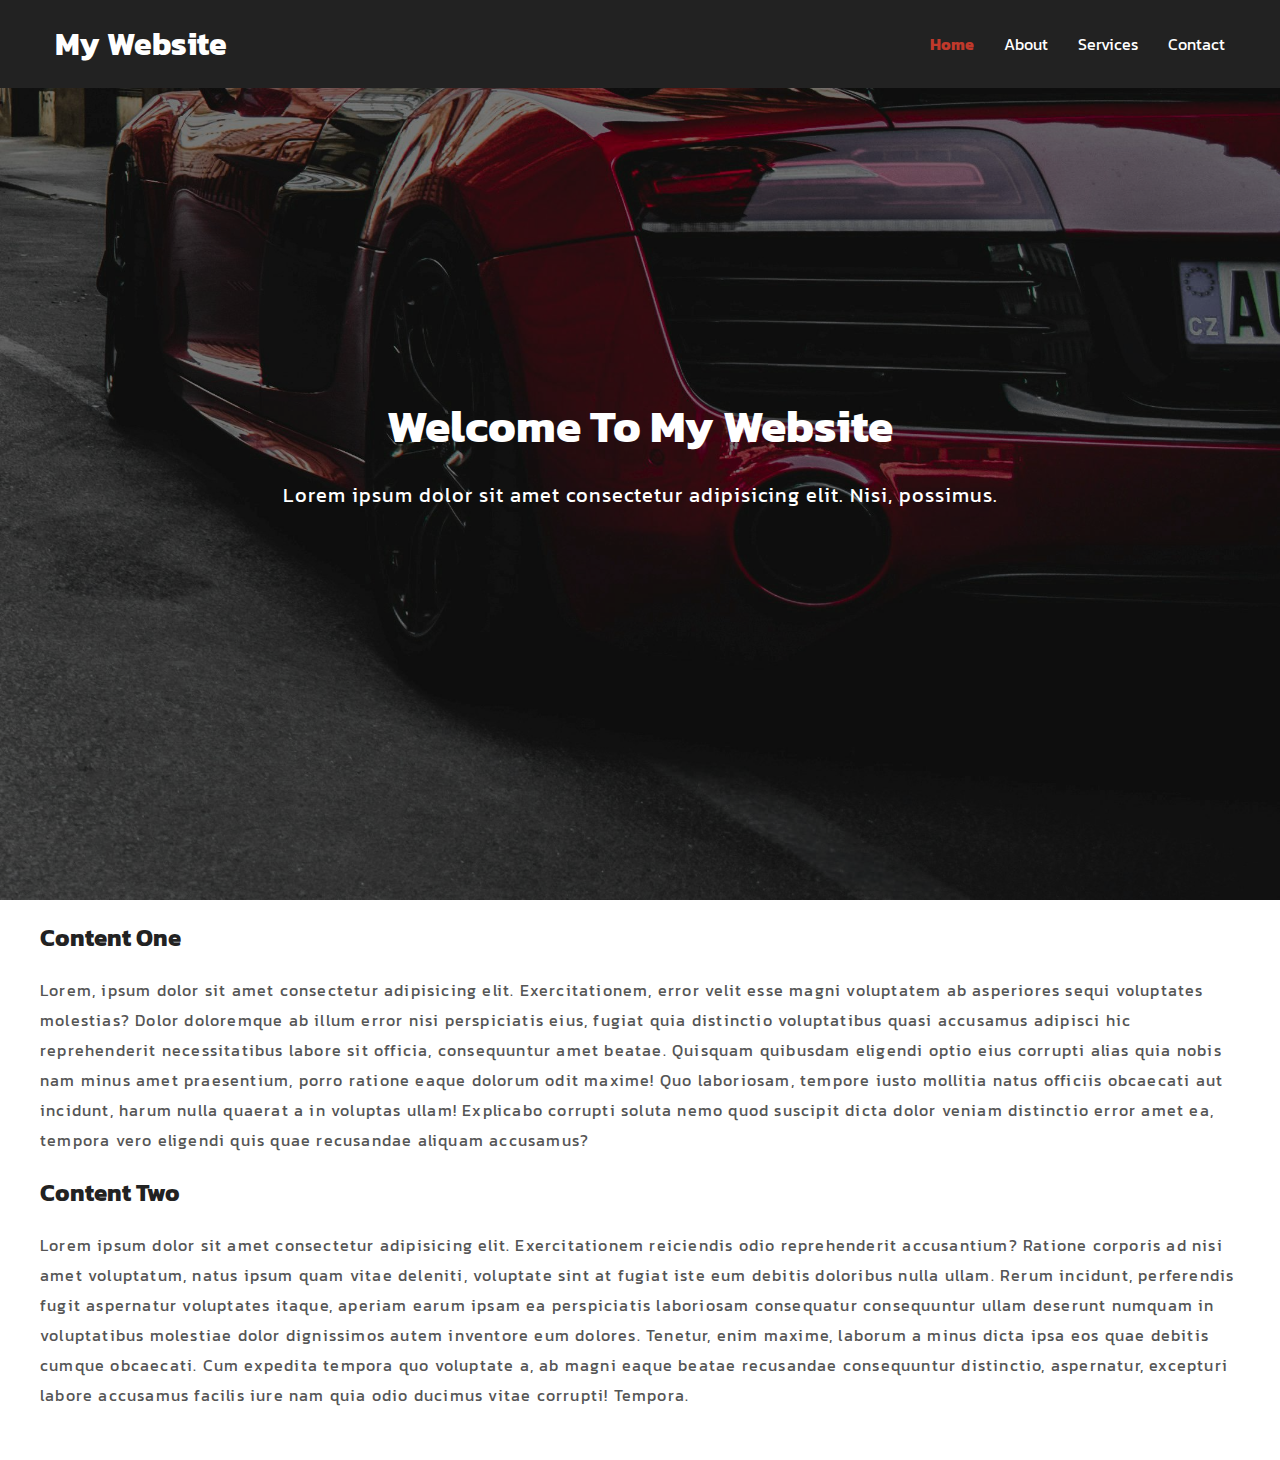
<file: classwork/navigation.html>
<!DOCTYPE html>
<html lang="en">

<head>
    <meta charset="UTF-8">
    <meta name="viewport" content="width=device-width, initial-scale=1.0">
    <title>Navigation</title>
    <link rel="stylesheet" href="../css/navigation.css">
</head>

<body>
    <nav class="nav">
        <div class="container">
            <h1 class="logo"><a href="../index.html">My Website</a></h1>
            <ul>
                <li><a class="current" href="#">Home</a></li>
                <li><a href="#">About</a></li>
                <li><a href="#">Services</a></li>
                <li><a href="#">Contact</a></li>
            </ul>
        </div>
    </nav>
    <div class="hero">
        <div class="container">
            <h1>Welcome To My Website</h1>
            <p>Lorem ipsum dolor sit amet
                consectetur adipisicing elit.
                Nisi, possimus.</p>
        </div>
    </div>
    <section class="container content">
        <h2>Content One</h2>
        <p>Lorem, ipsum dolor sit amet consectetur
            adipisicing elit. Exercitationem, error
            velit esse magni voluptatem ab asperiores
            sequi voluptates molestias? Dolor doloremque
            ab illum error nisi perspiciatis eius, fugiat
            quia distinctio voluptatibus quasi accusamus
            adipisci hic reprehenderit necessitatibus
            labore sit officia, consequuntur amet beatae.
            Quisquam quibusdam eligendi optio eius corrupti
            alias quia nobis nam minus amet praesentium,
            porro ratione eaque dolorum odit maxime! Quo
            laboriosam, tempore iusto mollitia natus officiis
            obcaecati aut incidunt, harum nulla quaerat a in
            voluptas ullam! Explicabo corrupti soluta nemo quod
            suscipit dicta dolor veniam distinctio error amet ea,
            tempora vero eligendi quis quae recusandae aliquam
            accusamus?</p>
        <h3>Content Two</h3>
        <p>Lorem ipsum dolor sit amet consectetur
            adipisicing elit. Exercitationem reiciendis
            odio reprehenderit accusantium? Ratione corporis
            ad nisi amet voluptatum, natus ipsum quam vitae
            deleniti, voluptate sint at fugiat iste eum debitis
            doloribus nulla ullam. Rerum incidunt, perferendis
            fugit aspernatur voluptates itaque, aperiam earum
            ipsam ea perspiciatis laboriosam consequatur
            consequuntur ullam deserunt numquam in voluptatibus
            molestiae dolor dignissimos autem inventore eum dolores.
            Tenetur, enim maxime, laborum a minus dicta ipsa eos quae
            debitis cumque obcaecati. Cum expedita tempora quo voluptate
            a, ab magni eaque beatae recusandae consequuntur distinctio,
            aspernatur, excepturi labore accusamus facilis iure nam quia
            odio ducimus vitae corrupti! Tempora.</p>
    </section>
</body>
<script src="../js/navigation.js"></script>

</html>
</file>
<file: css/navigation.css>
@import url('https://fonts.googleapis.com/css2?family=Kanit:ital,wght@0,100;0,200;0,300;0,400;0,500;0,600;0,700;0,800;0,900;1,100;1,200;1,300;1,400;1,500;1,600;1,700;1,800;1,900&display=swap');

* {
    box-sizing: border-box;
    margin: 0;
    padding: 0;
}

body {
    color: #222;
    padding-bottom: 50px;
    font-family: "Kanit", sans-serif;
}

.container {
    max-width: 1200px;
    margin: 0 auto;
}

.hero {
    background-image: url("../images/car-background.jpg");
    background-repeat: no-repeat;
    background-size: cover;
    background-position: bottom center;
    height: 100vh;
    color: white;
    display: flex;
    justify-content: center;
    align-items: center;
    text-align: center;
    position: relative;
    margin-bottom: 20px;
    z-index: -2;
}

.hero::before {
    content: '';
    position: absolute;
    top: 0;
    left: 0;
    width: 100%;
    height: 100%;
    background-color: rgba(0, 0, 0, 0.5);
    z-index: -1;
}

.hero h1 {
    font-size: 46px;
    /* First: top; Second: left/right; Third: bottom; */
    margin: 0 0 20px;
}

.hero p {
    font-size: 20px;
    letter-spacing: 1px;
}

.content h2,
.content h3 {
    font-size: 150%;
    margin: 20px 0;
}

.content p {
    color: #555;
    line-height: 30px;
    letter-spacing: 1.2px;
}

.nav {
    position: fixed;
    background-color: #222;
    top: 0;
    left: 0;
    right: 0;
    transition: all 0.3s ease-in-out;
}

.nav .container {
    display: flex;
    justify-content: space-between;
    align-items: center;
    padding: 20px 0;
    transition: all 0.3s ease-in-out;
}

.nav ul {
    display: flex;
    list-style-type: none;
    align-items: center;
    justify-content: center;
}

.nav a {
    color: white;
    text-decoration: none;
    padding: 7px 15px;
    transition: all 0.3s ease-in-out;
}

.nav.active {
    background-color: white;
    box-shadow: 0 2px 10px rgba(0, 0, 0, 0.3);
}

.nav.active a {
    color: black;
}

.nav.active .container {
    padding: 10px 0;
}

.nav a.current,
.nav a:hover {
    color: #c0392b;
    font-weight: bold;
}
</file>
